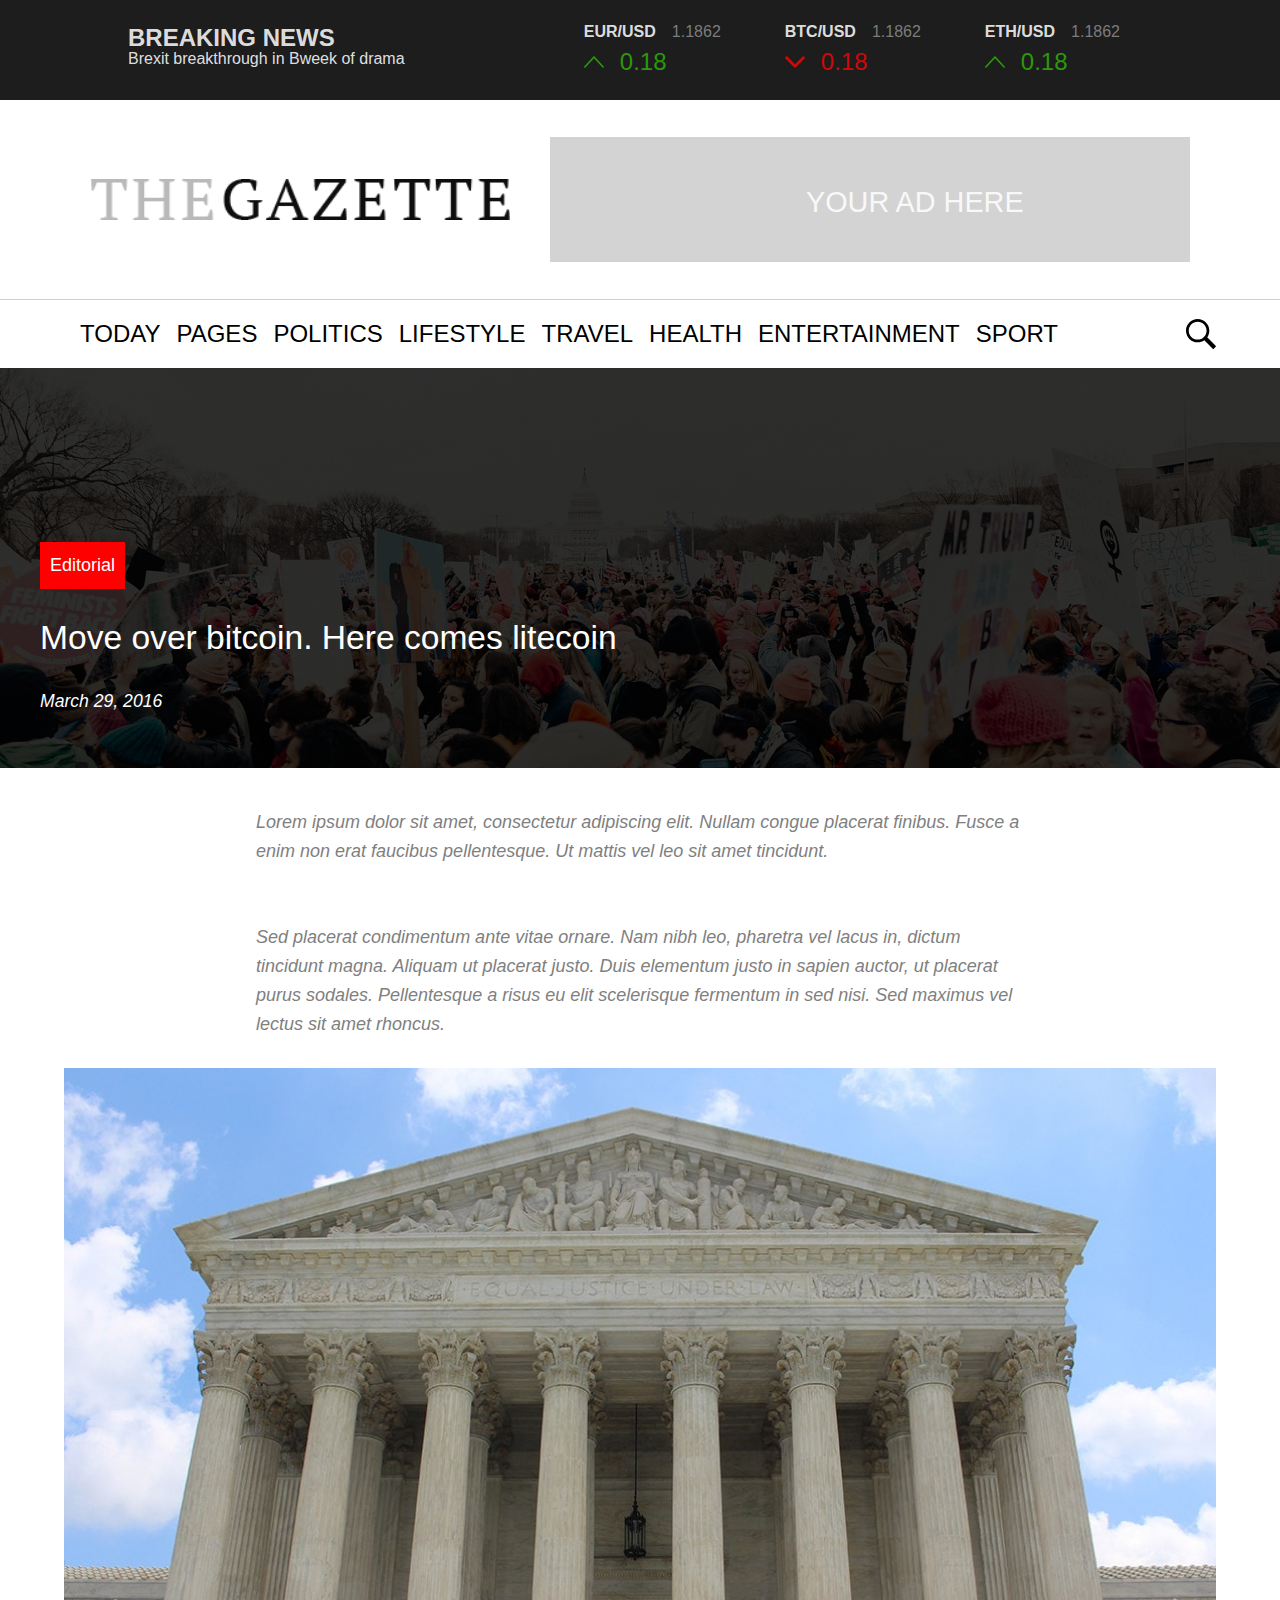
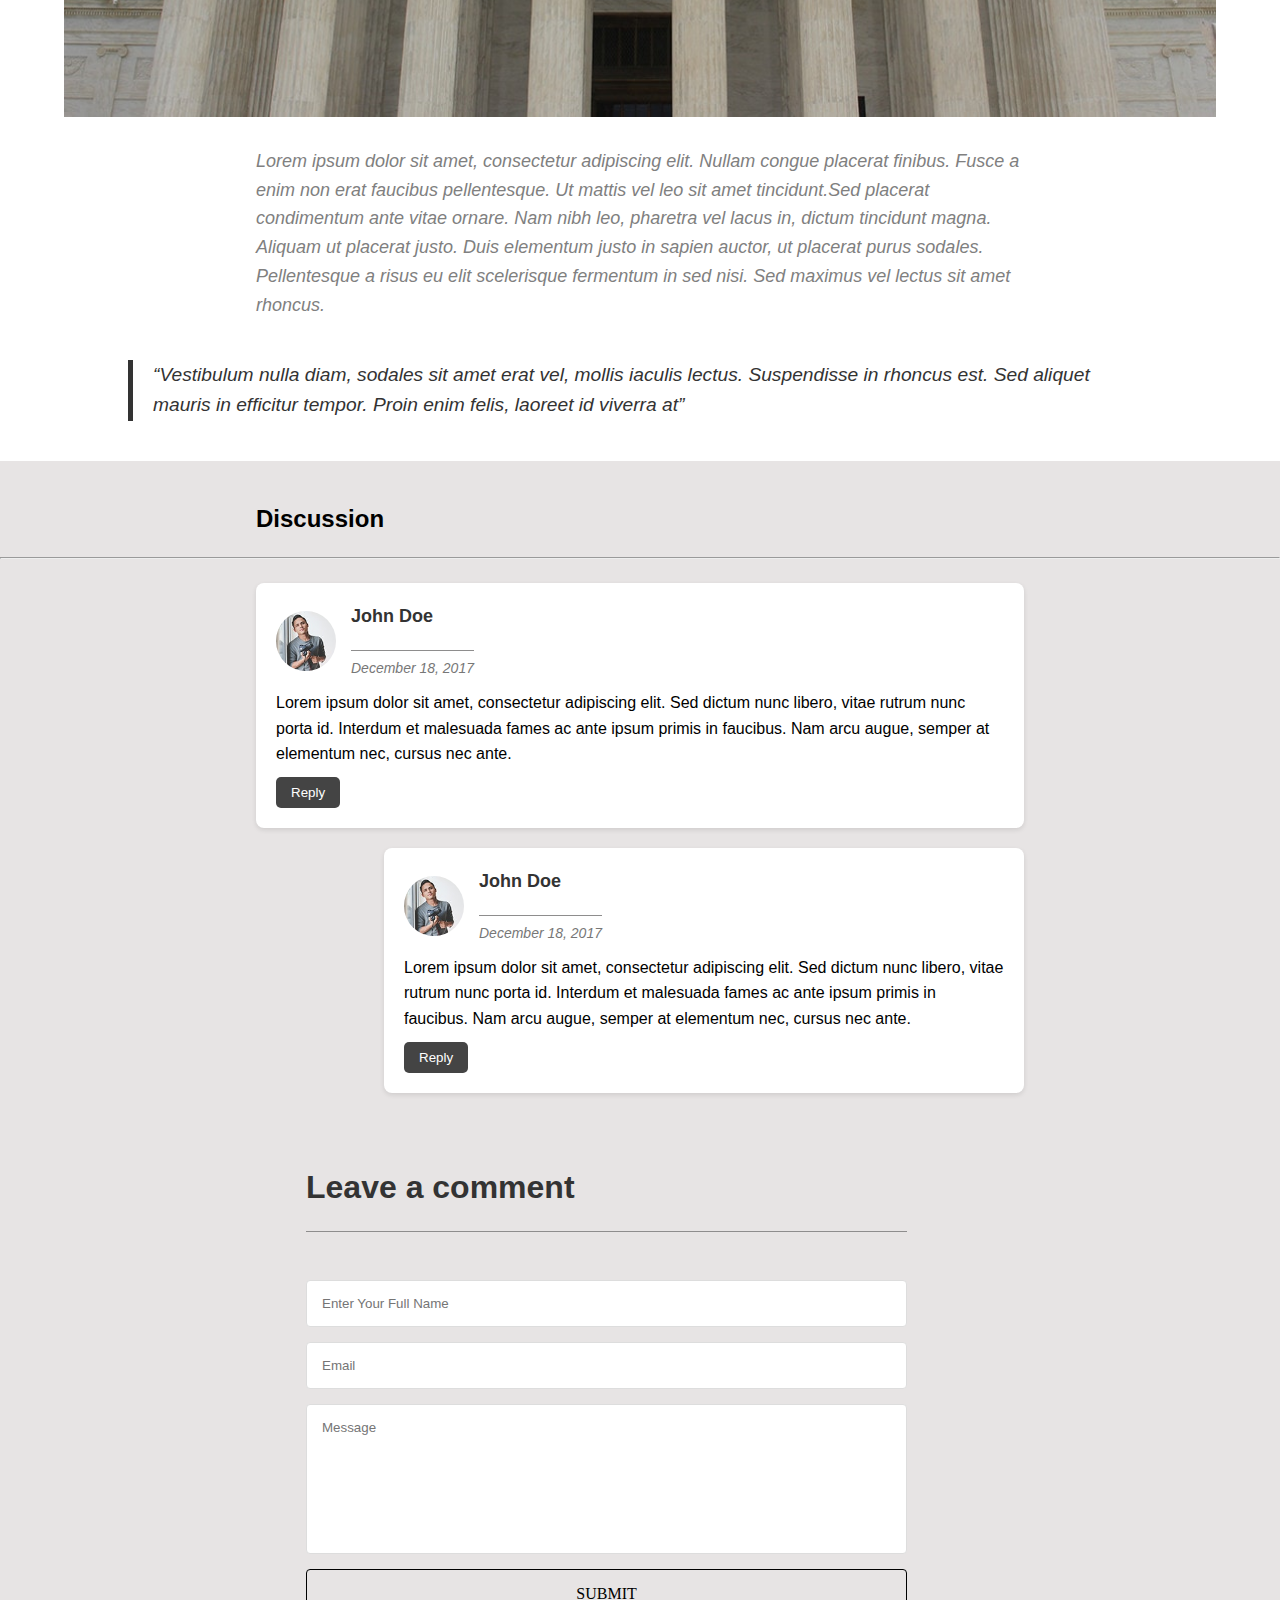
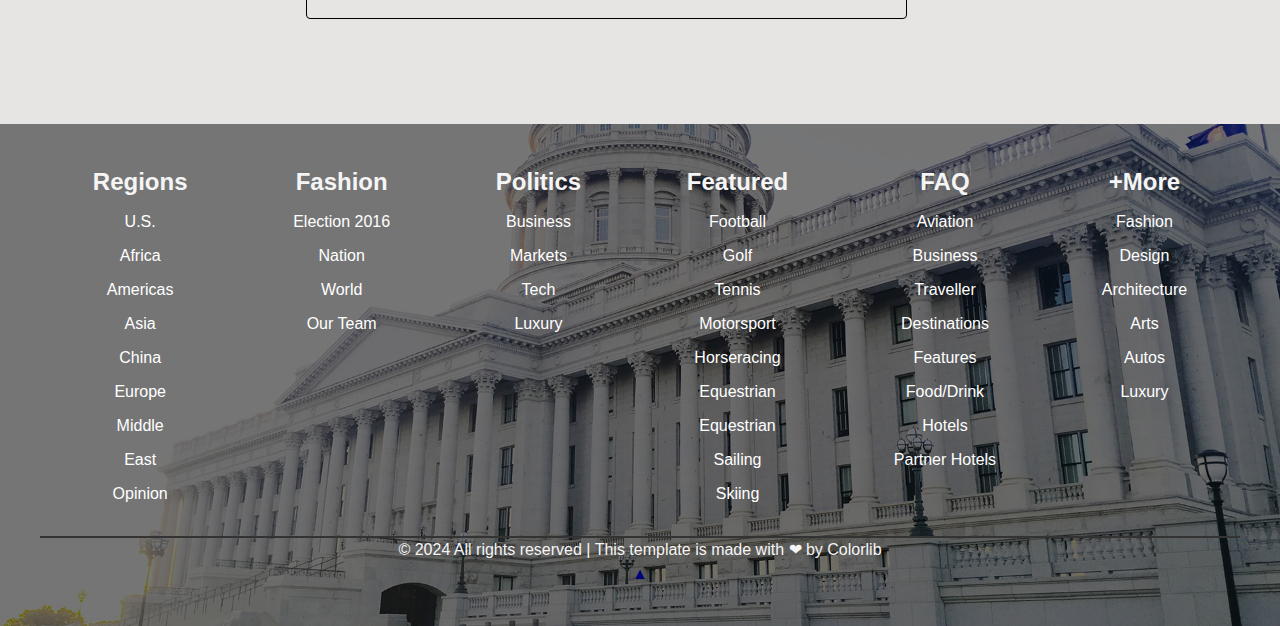
<file: single_post.html>
<!DOCTYPE html>
<html lang="en">
<head>
    <meta charset="UTF-8">
    <meta name="viewport" content="width=device-width, initial-scale=1.0">
    <title>Document</title>
    <link rel="stylesheet" href="styles/single_post.css">
    <!-- <link rel="stylesheet" href="styles/style.css"> -->
    <link rel="stylesheet" href="https://cdnjs.cloudflare.com/ajax/libs/font-awesome/6.0.0-beta3/css/all.min.css">
</head>
<body>

  <header>
    <div id="top-bar">
      <div class="container-top">
        <div class="breaking-news">
          <h4>BREAKING NEWS</h4>
          <p>Brexit breakthrough in Bweek of drama</p>
        </div>
        <div class="currencies">
          <div id="eur-usd" class="exchange">
            <div class="horizontal">
              <p class="label">EUR/USD</p>
              <p class="current-rate">1.1862</p>
            </div>

            <div class="live-rate positive">
              <svg xmlns="http://www.w3.org/2000/svg" xmlns:xlink="http://www.w3.org/1999/xlink" viewBox="0 0 612 612" xml:space="preserve">
                <g>
                  <path d="M604.501,440.509L325.398,134.956c-5.331-5.357-12.423-7.627-19.386-7.27c-6.989-0.357-14.056,1.913-19.387,7.27
                    L7.499,440.509c-9.999,10.024-9.999,26.298,0,36.323s26.223,10.024,36.222,0l262.293-287.164L568.28,476.832
                    c9.999,10.024,26.222,10.024,36.221,0C614.5,466.809,614.5,450.534,604.501,440.509z"/>
                </g>
              </svg>
              <p>0.18</p>
            </div>
          </div>

          <div id="btc-usd" class="exchange">
            <div class="horizontal">
              <p class="label">BTC/USD</p>
              <p class="current-rate">1.1862</p>
            </div>

            <div class="live-rate negative">
              <svg xmlns="http://www.w3.org/2000/svg" xmlns:xlink="http://www.w3.org/1999/xlink" viewBox="0 0 284.929 284.929" xml:space="preserve">
                <g>
                  <path d="M282.082,76.511l-14.274-14.273c-1.902-1.906-4.093-2.856-6.57-2.856c-2.471,0-4.661,0.95-6.563,2.856L142.466,174.441
                    L30.262,62.241c-1.903-1.906-4.093-2.856-6.567-2.856c-2.475,0-4.665,0.95-6.567,2.856L2.856,76.515C0.95,78.417,0,80.607,0,83.082
                    c0,2.473,0.953,4.663,2.856,6.565l133.043,133.046c1.902,1.903,4.093,2.854,6.567,2.854s4.661-0.951,6.562-2.854L282.082,89.647
                    c1.902-1.903,2.847-4.093,2.847-6.565C284.929,80.607,283.984,78.417,282.082,76.511z"/>
                </g>
              </svg>
              <p>0.18</p>
            </div>
          </div>

          <div id="eth-usd" class="exchange">
            <div class="horizontal">
              <p class="label">ETH/USD</p>
              <p class="current-rate">1.1862</p>
            </div>

            <div class="live-rate positive">
              <svg xmlns="http://www.w3.org/2000/svg" xmlns:xlink="http://www.w3.org/1999/xlink" viewBox="0 0 612 612" xml:space="preserve">
                <g>
                  <path d="M604.501,440.509L325.398,134.956c-5.331-5.357-12.423-7.627-19.386-7.27c-6.989-0.357-14.056,1.913-19.387,7.27
                    L7.499,440.509c-9.999,10.024-9.999,26.298,0,36.323s26.223,10.024,36.222,0l262.293-287.164L568.28,476.832
                    c9.999,10.024,26.222,10.024,36.221,0C614.5,466.809,614.5,450.534,604.501,440.509z"/>
                </g>
              </svg>
              <p>0.18</p>
            </div>
          </div>
        </div>
      </div>
    </div>

    <div id="logo">
      <img src="img/core-img/logo.png" alt="logo">

      <div class="ad">
        <p class="info">YOUR AD HERE</p>
      </div>
    </div>

    <div id="menu-bar">
      <div class="container">
        <nav class="navigation">
          <ul>
            <li><a href="#">Today</a></li>
            <li><a href="#">Pages</a></li>
            <li><a href="#">Politics</a></li>
            <li><a href="#">Lifestyle</a></li>
            <li><a href="#">Travel</a></li>
            <li><a href="#">Health</a></li>
            <li><a href="#">Entertainment</a></li>
            <li><a href="#">Sport</a></li>
          </ul>
        </nav>

        <div class="search-button">
          <svg xmlns="http://www.w3.org/2000/svg" xmlns:xlink="http://www.w3.org/1999/xlink" viewBox="0 0 612.08 612.08" xml:space="preserve">
            <g>
              <path d="M237.927,0C106.555,0,0.035,106.52,0.035,237.893c0,131.373,106.52,237.893,237.893,237.893
                c50.518,0,97.368-15.757,135.879-42.597l0.028-0.028l176.432,176.433c3.274,3.274,8.48,3.358,11.839,0l47.551-47.551
                c3.274-3.274,3.106-8.703-0.028-11.838L433.223,373.8c26.84-38.539,42.597-85.39,42.597-135.907C475.82,106.52,369.3,0,237.927,0z
                  M237.927,419.811c-100.475,0-181.918-81.443-181.918-181.918S137.453,55.975,237.927,55.975s181.918,81.443,181.918,181.918
                S338.402,419.811,237.927,419.811z"/>
            </g>
          </svg>
        </div>
      </div>
    </div>
  </header>
        
  <div class="edit">
    <p class="editorial">Editorial</p>
    <br>
    <p class="text"> Move over bitcoin. Here comes litecoin </p>
    <br>
    <p class="date"> March 29, 2016</p>
  </div> 

  <div class="paragraph">
    <p>Lorem ipsum dolor sit amet, consectetur adipiscing elit. Nullam congue placerat finibus. Fusce a enim non erat faucibus pellentesque. Ut mattis vel leo sit amet tincidunt. </p>
    <br>
    <br>
    <p>Sed placerat condimentum ante vitae ornare. Nam nibh leo, pharetra vel lacus in, dictum tincidunt magna. Aliquam ut placerat justo. Duis elementum justo in sapien auctor, ut placerat purus sodales. Pellentesque a risus eu elit scelerisque fermentum in sed nisi. Sed maximus vel lectus sit amet rhoncus.</p>
  </div>

  <img src="img/blog-img/24.jpg" alt="Building image" class="image">

  <div class="paragraph">
    <p>Lorem ipsum dolor sit amet, consectetur adipiscing elit. Nullam congue placerat finibus. Fusce a enim non erat faucibus pellentesque. Ut mattis vel leo sit amet tincidunt.Sed placerat condimentum ante vitae ornare. Nam nibh leo, pharetra vel lacus in, dictum tincidunt magna. Aliquam ut placerat justo. Duis elementum justo in sapien auctor, ut placerat purus sodales. Pellentesque a risus eu elit scelerisque fermentum in sed nisi. Sed maximus vel lectus sit amet rhoncus.       
  </div>

  <blockquote>
      “Vestibulum nulla diam, sodales sit amet erat vel, mollis iaculis lectus. 
      Suspendisse in rhoncus est. Sed aliquet mauris in efficitur tempor. 
      Proin enim felis, laoreet id viverra at”
  </blockquote>
        
  <div class="discussion-section">
    <h2>Discussion</h2>
    <hr>
    <br>
    <div class="comment">
      <div class="user-info">
        <img src="img/blog-img/25.jpg" alt="User Image" class="user-image">
        <div class="user-details">
          <h3>John Doe</h3>
          <span class="date">December 18, 2017</span>
        </div>
      </div>
      <p class="comment-text">
          Lorem ipsum dolor sit amet, consectetur adipiscing elit. Sed dictum nunc libero, vitae rutrum nunc porta id. 
          Interdum et malesuada fames ac ante ipsum primis in faucibus. Nam arcu augue, semper at elementum nec, cursus nec ante.
      </p>
      <button class="reply-btn">Reply</button>
    </div>
        
    <div class="comment2">
      <div class="user-info">
        <img src="img/blog-img/25.jpg" alt="User Image" class="user-image">
        <div class="user-details">
          <h3>John Doe</h3>
          <span class="date">December 18, 2017</span>
        </div>
      </div>
      <p class="comment-text">
          Lorem ipsum dolor sit amet, consectetur adipiscing elit. Sed dictum nunc libero, vitae rutrum nunc porta id. 
          Interdum et malesuada fames ac ante ipsum primis in faucibus. Nam arcu augue, semper at elementum nec, cursus nec ante.
      </p>
      <button class="reply-btn">Reply</button>
    </div>

    <div class="contact-section">
      <div class="contact-form">
          <h3>Leave a comment</h3>
          <br>
          <br>
          <form action="#">
              <input type="text" id="txtName"  name="name" placeholder="Enter Your Full Name" required>
              <input type="email" id="txtEmail"  name="email" placeholder="Email" required>
              <textarea id="msg" name="message" placeholder="Message" required></textarea>
              <input type="button" id="bt" value="Submit" onclick="saveFile()" />
          </form>
      </div>
    </div>
  </div>

  <!-- <br>
  <br> -->

            <footer>
              <div class="footer-columns">
                <div class="column">
                  <h4>Regions</h4>
                  <ul>
                    <li><a href="#">U.S.</a></li>
                    <li><a href="#">Africa</a></li>
                    <li><a href="#">Americas</a></li>
                    <li><a href="#">Asia</a></li>
                    <li><a href="#">China</a></li>
                    <li><a href="#">Europe</a></li>
                    <li><a href="#">Middle</a></li>
                    <li><a href="#">East</a></li>
                    <li><a href="#">Opinion</a></li>
                  </ul>
                </div>
                <div class="column">
                  <h4>Fashion</h4>
                  <ul>
                    <li><a href="#">Election 2016</a></li>
                    <li><a href="#">Nation</a></li>
                    <li><a href="#">World</a></li>
                    <li><a href="#">Our Team</a></li>
                  </ul>
                </div>
                <div class="column">
                  <h4>Politics</h4>
                  <ul>
                    <li><a href="#">Business</a></li>
                    <li><a href="#">Markets</a></li>
                    <li><a href="#">Tech</a></li>
                    <li><a href="#">Luxury</a></li>
                  </ul>
                </div>
                <div class="column">
                  <h4>Featured</h4>
                  <ul>
                    <li><a href="#">Football</a></li>
                    <li><a href="#">Golf</a></li>
                    <li><a href="#">Tennis</a></li>
                    <li><a href="#">Motorsport</a></li>
                    <li><a href="#">Horseracing</a></li>
                    <li><a href="#">Equestrian</a></li>
                    <li><a href="#">Equestrian</a></li>
                    <li><a href="#">Sailing</a></li>
                    <li><a href="#">Skiing</a></li>
                  </ul>
                </div>
                <div class="column">
                  <h4>FAQ</h4>
                  <ul>
                    <li><a href="#">Aviation</a></li>
                    <li><a href="#">Business</a></li>
                    <li><a href="#">Traveller</a></li>
                    <li><a href="#">Destinations</a></li>
                    <li><a href="#">Features</a></li>
                    <li><a href="#">Food/Drink</a></li>
                    <li><a href="#">Hotels</a></li>
                    <li><a href="#">Partner Hotels</a></li>
                  </ul>
                </div>
                <div class="column">
                  <h4>+More</h4>
                  <ul>
                    <li><a href="#">Fashion</a></li>
                    <li><a href="#">Design</a></li>
                    <li><a href="#">Architecture</a></li>
                    <li><a href="#">Arts</a></li>
                    <li><a href="#">Autos</a></li>
                    <li><a href="#">Luxury</a></li>
                  </ul>
                </div>
              </div>
        
              <p class="copyright">
              &copy; 2024 All rights reserved | This template is made with
              <span class="heart">❤</span> by Colorlib
              </p>
              <a href="#top" class="back-to-top">&#9650;</a>
            </footer>
</body>
</file>
<file: styles/single_post.css>
* {
    margin: 0;
    padding: 0;
    box-sizing: border-box;
    font-family: 'Arial', sans-serif;
}


:root {
    line-height: 1.5;
    font-weight: 400;

    color: rgba(255, 255, 255, 0.87);
    
    --top-bar-background-color: #1D1D1D;
    --live-rate-negative-color: #CD0909;
    --live-rate-positive-color: #2C980C;
    --separator-border-color: #CFCFCF;
    --rate-color: #7C7C7C;
}

a {
    text-decoration: none;
}

.horizontal {
    display: flex;
}

#top-bar {
    background-color: var(--top-bar-background-color);
  
    .container-top {
      height: 100px;
      width: 80%;
      margin: 0 auto;
      display: flex;
      justify-content: space-between;
      align-items: center;
      padding: 0;
    }
  
    .breaking-news h4 {
      line-height: 18px;
      font-size: 1.5rem;
      margin: 0;
      padding: 0;
    }
  
    .currencies {
      display: flex;
    
      .exchange {
        padding: 0 32px;
    
        .horizontal {
          .label {
            padding: 0 16px 0 0;
            font-weight: 600;
          }
      
          .current-rate {
            color: var(--rate-color);
          }
        }
      
        .live-rate {
          display: flex;
          align-items: center;
          
          p {
            color: var(--live-rate-positive-color);
            font-size: 1.5rem;
          }
  
          svg {
            width: 20px;
            height: 20px;
            margin-right: 16px;
            fill-rule: evenodd;
            clip-rule: evenodd;
            stroke-linejoin: round;
            stroke-miterlimit: 2;
          }
        }
      
        .negative {
          svg {
            fill: var(--live-rate-negative-color) !important;
          }
          p {
            color: var(--live-rate-negative-color);
          }
        }
        .positive {
          svg {
            fill: var(--live-rate-positive-color) !important;
          }
          p {
            color: var(--live-rate-positive-color);
          }
        }
      }
    }
  }
  
  /* ---- Logo ---- */
  
  #logo {
    display: flex;
    height: 200px;
    background-color: white;
    align-items: center;
    justify-content: center;
    border-bottom: 1px solid var(--separator-border-color);
  
    img {
        width: 420px;
        height: 41px;
        margin-right: 40px;
      }
    
      .ad {
        position: relative;
        background-color: lightgray;
        height: 125px;
        width: 50%;
    
        .info {
          position: absolute;
          left: 40%;
          top: 35%;
          font-size: 1.8rem;
        }
      }
  }
  
  
  /* ---- Main Menu ---- */
  
#menu-bar {
    background-color: white;

    .container {
        display: flex;
        width: 90%;
        padding: 16px 0;
        margin: 0 auto;
        justify-content: space-between;
        align-items: center;

        .navigation {
        ul {
            display: flex;
            list-style-type: none;
        
            li {
            padding-left: 16px;
            
            a {
                font-size: 1.5em;
                text-transform: uppercase;
                color: black;
                text-decoration: none;
            }
            }
        }
        }

        .search-button {
        width: 30px;
        height: 30px;
        }
    }  
}


.ad-space {
    background-color: #ccc;
    padding: 35px;
    color: #fff;
    text-align: center;
    margin-left: 40px;
    width: 1000px
   
    
}

.about-us {
    background-color: #ece2e2;
    padding: 40px;
    color: #0a0a0a;
}

.about {
    font-style: normal;
    font-size: 1.5em;
    margin-top: 10px;
    margin: left 20px; 
}

.right {
    font-style: oblique;
    margin-top: 10px;
    
}

.edit {
    position: relative; 
    background-image: url(../img/bg-img/1.jpg); 
    background-size: cover;
    background-position: center;
    background-repeat: no-repeat;
    height: 400px; 
    padding: 40px;
    margin-bottom: 40px;
    color: white;
    text-align: left;
    display: flex;
    justify-content: center;
    align-items: left;
    flex-direction: column;
    z-index: 1; 
}

/* Dark overlay */
.edit::before {
    content: '';
    position: absolute;
    top: 0;
    left: 0;
    right: 0;
    bottom: 0;
    background-color: rgba(0, 0, 0, 0.8); 
    z-index: -1; 
}

.text{
    position: relative;
    color:white;
    font-size: 2.1em;
}
.date{
    position: relative;
    color:white;
    font-size: 1.1em;
    font-style: italic;
}


.editorial {
    background-color: red;
    padding: 10px;
    color: white;
    font-size: large;
    width: fit-content;
    margin-top: 10%;
    
}

.paragraph {
    text-align: left;
    font-style: italic;
    line-height: 1.6;
    margin-left: 20%;
    margin-right: 20%;
    color: grey;
    font-size: large;
   
}

.image {
    display: block;
    margin-left: auto;
    margin-right: auto;
    width: 90%;
}

blockquote {
    width: 80%;
    margin: 40px auto;
    font-size: 1.2em;
    font-style: italic;
    color: #333;
    padding-left: 20px;
    border-left: 5px solid #333;
    line-height: 1.6;
}

.discussion-section {
    color: black;
    background-color: rgb(231, 228, 228);
    padding-top: 40px;
    padding-bottom: 40px;
    
}

.paragraph {
    margin-top: 30px;
    margin-bottom: 30px;
}

h2 {
    margin-left: 20%;
    font-size: 24px;
    margin-bottom: 20px;
}

.comment {
    background-color: white;
    border-radius: 8px;
    padding: 20px;
    margin-bottom: 20px;
    margin-left: 20%;
    margin-right: 20%;
    box-shadow: 0 2px 5px rgba(0, 0, 0, 0.1);
}

.comment2 {
    background-color: white;
    border-radius: 8px;
    padding: 20px;
    margin-bottom: 20px;
    margin-left: 30%;
    margin-right: 20%;
    box-shadow: 0 2px 5px rgba(0, 0, 0, 0.1);
}


.user-info {
    display: flex;
    align-items: center;
    margin-bottom: 10px;
}

.user-image {
    border-radius: 50%;
    width: 60px;
    height: 60px;
    margin-right: 15px;
}

.user-details h3 {
    font-size: 18px;
    margin-bottom: 5px;
}

.user-details .date {
    font-size: 14px;
    color: #777;
}

.comment-text {
    font-size: 16px;
    line-height: 1.6;
    margin-bottom: 10px;
}

.reply-btn {
    background-color: #444;
    color: white;
    border: none;
    padding: 8px 15px;
    border-radius: 5px;
    cursor: pointer;
}

.reply-btn:hover {
    background-color: #333;
}

.contact-section {
    display: flex;
    justify-content: space-between;
    padding: 50px;
    background-color:rgb(231, 228, 228);
    margin-left: 20%;
    margin-right: 20%;
    
    
}

.contact-form {
    width: 90%;
}

h3 {
    width: 100%;
    font-size: 2.0em;
    color: #333;
    font-weight: bold;
    border-bottom: 1px solid #8e8d8d;
    padding-bottom: 20px;
    text-align: left;
}


form {
    display: flex;
    flex-direction: column;
}

input, textarea {
    width: 100%;
    padding: 15px;
    margin-bottom: 15px;
    border: 1px solid #ddd;
    border-radius: 4px;
    background-color:white;
}

textarea {
    height: 150px;
    resize: none;
}

input[type="button"] {
    font: 17px Calibri;
    width: auto;
    float: right;
    cursor: pointer;
    padding: 7px;
    padding: 15px;
    background-color: transparent;
    border: 1px solid #000;
    cursor: pointer;
    font-size: 16px;
    text-transform: uppercase;
    display: flex;
    justify-content: center;
    align-items: center;
    transition: background-color 0.3s ease;
}

input[type="button"]:hover {
    background-color: #000;
    color: #fff;
}

/* .footer {
    position: relative; 
    background-image: url(../img/bg-img/4.jpg); 
    background-size: cover;
    background-position: center;
    background-repeat: no-repeat;
    height: 700px; 
    padding: 40px;
    bottom: 50px;
    color: white;
    text-align: center;
    display: flex;
    justify-content: center;
    align-items: center;
    flex-direction: column;
    z-index: 1; 
}

Dark overlay
.footer::before {
    content: '';
    position: absolute;
    top: 0;
    left: 0;
    right: 0;
    bottom:0px;
    background-color: rgba(0, 0, 0, 0.7); 
    z-index: -1; 
}

table {
    width: 100%; 
    border-collapse: collapse; 
    table-layout: fixed; 
}

th, td {
    padding: 20px; 
    text-align: center; 
    vertical-align: middle; 
}

th {
    font-size: large;
    font-weight: bold; 
}

td {
  color: #e9e7e7;
   }

   .copyright {
    font-weight: bold;
    font-style: italic;
    font-size: small;
   }

   .goto {
    position: absolute; 
    right: 20px; 
    bottom: 1px;
    background-color: #e74c3c; 
    color: white; 
    border: none; 
    padding: 10px 15px; 
    cursor: pointer; 
    border-radius: 5px; 
    
    } */

/* ---- Footer ---- */
footer {
    position: relative;
    background-color: #333;
    padding: 40px;
    text-align: center;
    color: whitesmoke;
    background: no-repeat center url("/img/bg-img/4.jpg");
    background-size: cover;
  
    &::before {
      content: "";
      position: absolute;
      top: 0;
      left: 0;
      right: 0;
      bottom: 0;
      background-color: rgba(0, 0, 0, 0.5);
      z-index: 0;
    }
  
    .footer-columns {
      display: flex;
      justify-content: space-around;
      position: relative;
      z-index: 1;
      padding-bottom: 20px;
      border-bottom: 2px solid #333;
    
      h4 {
        margin-bottom: 10px;
        font-size: 1.5rem;
      }
    
      ul {
        list-style-type: none;
      
        li {
          margin-bottom: 10px;
    
          a {
            color: white;
          }
        }
      }
    }
  
    .copyright {
      position: relative;
      z-index: 1;
    }
  }
</file>
<file: styles/style.css>
* {
  margin: 0;
  padding: 0;
}

:root {
  font-family: Arial, sans-serif;
  line-height: 1.5;
  font-weight: 400;

  color-scheme: light dark;
  color: rgba(255, 255, 255, 0.87);
  background-color: #242424;

  font-synthesis: none;
  text-rendering: optimizeLegibility;
  -webkit-font-smoothing: antialiased;
  -moz-osx-font-smoothing: grayscale;
  --top-bar-background-color: #1D1D1D;
  --category-background-color: #FF0303;
  --category-color: #FFFFFF;
  --rate-color: #7C7C7C;
  --live-rate-negative-color: #CD0909;
  --live-rate-positive-color: #2C980C;
  --separator-border-color: #CFCFCF;
  --space-between-main-blocks: 52px; 

  /* Modify swiper pagination bullets' style */
  --swiper-pagination-color: var(--swiper-theme-color);
  --swiper-pagination-bullet-size: 16px;
  --swiper-pagination-bullet-width: 10px;
  --swiper-pagination-bullet-height: 10px;
  --swiper-pagination-bullet-inactive-color: #FFFFFF;
  --swiper-pagination-bullet-inactive-opacity: 1;
  --swiper-pagination-bullet-opacity: 1;
  --swiper-pagination-bullet-horizontal-gap: 6px;
  --swiper-pagination-bullet-vertical-gap: 6px;
}

a {
  text-decoration: none;
  color: black;
}

.horizontal {
  display: flex;
}

.category {
  background-color: var(--category-background-color);
  text-transform: uppercase;
  width: fit-content;
  padding: 2px 16px;
  font-weight: bold;
  white-space: nowrap;
}

.section-title {
  text-transform: uppercase;
  color: black;
  font-weight: 400;
  padding-bottom: 16px;
  border-bottom: 2px solid #7C7C7C;
}

.background-dark {
  background-color: #1D1D1D;
}

.background-light {
  background-color: #0f1113;
}

/* ---- Top bar of the page ---- */

#top-bar {
  background-color: var(--top-bar-background-color);

  .container-top {
    height: 100px;
    width: 80%;
    margin: 0 auto;
    display: flex;
    justify-content: space-between;
    align-items: center;
    padding: 0;
  }

  .breaking-news h4 {
    line-height: 18px;
    font-size: 1.5rem;
    margin: 0;
    padding: 0;
  }

  .currencies {
    display: flex;
  
    .exchange {
      padding: 0 32px;
  
      .horizontal {
        .label {
          padding: 0 16px 0 0;
          font-weight: 600;
        }
    
        .current-rate {
          color: var(--rate-color);
        }
      }
    
      .live-rate {
        display: flex;
        align-items: center;
        
        p {
          color: var(--live-rate-positive-color);
          font-size: 1.5rem;
        }

        svg {
          width: 20px;
          height: 20px;
          margin-right: 16px;
          fill-rule: evenodd;
          clip-rule: evenodd;
          stroke-linejoin: round;
          stroke-miterlimit: 2;
        }
      }
    
      .negative {
        svg {
          fill: var(--live-rate-negative-color) !important;
        }
        p {
          color: var(--live-rate-negative-color);
        }
      }
      .positive {
        svg {
          fill: var(--live-rate-positive-color) !important;
        }
        p {
          color: var(--live-rate-positive-color);
        }
      }
    }
  }
}

/* ---- Logo ---- */

#logo {
  display: flex;
  height: 200px;
  background-color: white;
  align-items: center;
  justify-content: center;
  border-bottom: 1px solid var(--separator-border-color);

  img {
    width: 420px;
    height: 41px;
    margin-right: 40px;
  }

  .ad {
    position: relative;
    background-color: lightgray;
    height: 125px;
    width: 50%;

    .info {
      position: absolute;
      left: 40%;
      top: 35%;
      font-size: 1.8rem;
    }
  }
}


/* ---- Main Menu ---- */

#menu-bar {
  background-color: white;

  .container {
    display: flex;
    width: 90%;
    padding: 16px 0;
    margin: 0 auto;
    justify-content: space-between;
    align-items: center;

    .navigation {
      ul {
        display: flex;
        list-style-type: none;
    
        li {
          padding-left: 16px;
          
          a {
            font-size: 1.5em;
            text-transform: uppercase;
            color: black;
            text-decoration: none;
          }
        }
      }
    }
  
    .search-button {
      width: 30px;
      height: 30px;
    }
  }  
}

/* ---- Latest news  ---- */

#latest-news {
  position: relative;
  
  .container {
    display: grid;
    grid-template-columns: 1fr 1fr 1fr;

    .n1 {
      background: url("/img/bg-img/3.jpg");    
    }
  
    .n2 {
      background-image: url("/img/bg-img/2.jpg");
    }
  
    .n3 {
      background-image: url("/img/bg-img/1.jpg");
    }

    .article {
      background-size: cover;
      background-position: 35%;
      height: 800px;

      .darken {
        height: 800px;
        background-color: rgb(0, 0, 0, 0.5);
      }

      .block {
        display: flex;
        flex-direction: column;
        padding-top: 64px;
        padding-left: 80px;

        .title {
          color: white;
          text-decoration: none;
          font-size: 2.5rem;
          margin-top: 6px;
        }
      }
    }
  }
}


/* ---- Live news carousel ---- */

#news-carousel {
  width: 100%;
  position: absolute;
  display: flex;
  height: 40px;
  bottom: 0;
  
  

  .element {
    overflow: hidden;
    display: flex;
    padding-right: 16px;
    align-items: end;
  }

  .description {
    white-space: nowrap;
    padding-left: 8px;
    color: white;
    font-size: 1rem;
    font-weight: 400;
  }

  .time-online {
    padding: 0 4px 0 4px;
    font-size: 0.9rem;
  }
}


#main {
  background-color: white;
  padding-top: 16px;

  .horizontal {
    justify-content: space-between;
  }

  .container-top {
    margin: 0 80px;
  }

  /* (Block to the left)*/
  .body {
    width: 80%;
    margin-right: var(--space-between-main-blocks);

    /* Main content article */
    .main-article {
      .title {
        font-family: serif;
        font-size: 3.7rem;
        font-weight: 400;
      }
    
      .image {
        width: 100%;
      }
    
      .date {
        color: #4c566a;
        margin-bottom: 3rem;
      }
    
      .description {
        font-size: 1.2rem;
        color: #4c566a;
        margin-top: 2rem;
      }
    
      .footer {
        display: flex;
        justify-content: space-between;
        margin-top: 2rem;
    
        .continue-button {
          display: flex;
          text-transform: uppercase;
          align-items: center;
          border: 1px solid black;
          padding: 0.7rem 1rem;
    
          a {
            color: black;
            padding-right: 0.3rem;
          }
        }
      }
    }

    /* Most popular articles section */
    .most-popular {
      margin-top: 48px;
    
      .section-title {
        font-size: 2rem;
      }
    
      .article-block {
        display: flex;
        margin-bottom: 50px;
    
        * {
          margin-bottom: 25px;
        }
    
        &:nth-of-type(1) {
          margin-top: 50px;
        }
    
        img {
          width: 400px;
          height: 400px;
        }
      
        .description {
          display: flex;
          flex-direction: column;
          padding-left: 32px;
    
          .title {
            font-size: 2.5rem;
            font-weight: 400;
          }
    
          .date {
            color: #4c566a;
          }
    
          .comments-count {
            text-transform: uppercase;
            letter-spacing: 2px;
            color: black;
          }
    
          .article-extract {
            color: #4c566a;
          }
        }
      }
    }
  }

  /* Main content right bar (Block to the right)*/
  .right-bar {
    width: 20%;

    .section-title {
      margin: 20px 0;
    }
  
    .cards {
  
      .article-card:nth-of-type(1) {
        background: center / cover no-repeat url("/img/blog-img/bn-1.jpg");
      }
  
      .article-card:nth-of-type(2) {
        background: center / cover no-repeat url("/img/blog-img/bn-2.jpg");
      }

      /* Article card element */
      .article-card {
        height: 300px;
        margin-bottom: 20px;
  
        .container {
          width: 100%;
          height: 100%;
          background: rgb(255,255,255);
          background: linear-gradient(180deg, rgba(255,255,255,0) 50%, rgba(0,0,0,1) 100%);
          display: flex;
          flex-direction: column;
          justify-content: space-between;
        }
  
        .top {
          background-color: rgba(0, 0, 0, 0.5);
        }
  
        .title {
          color: white;
          font-family: serif;
          font-size: 1.5rem;
          font-weight: bold;
          margin: 0 0 20px 20px;
        }
      }
    }
  
    /* Small "Don't Miss Articles" section */
    .dont-miss {
      margin: 20px 0;
  
      .article-ref {
        display: flex;
        width: 100%;
        margin-bottom: 20px;
      }
  
      .description {
        padding-left: 30px;

        .title {
          font-family: serif;
          font-size: 0.9rem;
          white-space: nowrap;
        }

        .date {
          color: #4c566a;
          font-size: 0.8rem;
          font-style: italic;
          padding-top: 10px;
        }
      }
    }


    /* Ad section*/
    .ad {
      position: relative;
      background-color: gray;
      height: 300px;
      width: 100%;
  
      .info {
        position: absolute;
        left: 20%;
        top: 40%;
        font-size: 1.5rem;
      }
    }


    /* Subscribe to email list section */
    .subscribe-form {
  
      input.email {
        box-sizing: border-box;
        background-color: #e5e9f0;
        border: none;
        height: 40px;
        width: 100%;
        padding-left: 10px;
      }
  
      .subscribe-button {
        width: 100%;
        height: 50px;  
        display: flex;
        justify-content: center;
        align-items: center;
        background-color: #FF0303;
        margin-top: 20px;    
  
        a {
          text-transform: uppercase;
          color: white;
        }
      }
    }
  }

  /* Section with a grid of different articles  */
  .articles-grid {
    display: flex;
    justify-content: space-between;
  
    .row {
      display: flex;
      justify-content: center;
      align-items: center;
    }
  
    .grid-small-item {
      padding:  0px 15px 15px 15px;
      width: 172px;
    }
  
    .article-preview-image {
      width: 100%;
      height: 35%;
    }
  
    .article-preview-image-small {
      width: 100%;
      height: 65%;
    }
  
    .article-block {
      padding-bottom: 15px;
  
      &:not(.skip) {
        border-bottom: 2px solid gray;
        margin-bottom: 20px;
      }
    }
  
    .date {
      font-size: 0.9rem;
      color: gray ;
      font-style: italic;
      
    }
  
    .title {
      font-size: 1rem;
      color: black;
    }
  }

  /* Another grid with articles */
  .other-articles-grid {
    background-color: #f4f4f4;
    width: 100%;
  
    .article-block {
      display: flex;
      flex-direction: column;
      padding-bottom: 25px;
      height: 100%;
      width: min-content;
    }
  
    .row {
      width: 100%;
      display: flex;
      justify-content: space-between;
    }
  
    .article-image {
      width: 250px;
      height: 175px;
    }
  }
}

/* ---- Slider of article descriptions ---- */
.article-slider {

  .swiper-wrapper {
    padding: 100px 0;
  }

  .article {
    display: flex;

    img {
      width: 100%;
      height: 100%;
    }

    .description {
      padding-left: 40px;

      * {
        margin-bottom: 20px;
      }

      .category {
        margin-top: 30px;
      }

      .title a {
        font-size: 3rem;
        color: white;
      }
  
      .date {
        font-weight: 600;
        font-style: italic;
      }

      .text {
        font-size: 1.3rem;
        color: #999999;
      }
    }
  }
}

/* ---- Footer ---- */
footer {
  position: relative;
  background-color: #333;
  padding: 40px;
  text-align: center;
  color: whitesmoke;
  background: no-repeat center url("/img/bg-img/4.jpg");
  background-size: cover;

  &::before {
    content: "";
    position: absolute;
    top: 0;
    left: 0;
    right: 0;
    bottom: 0;
    background-color: rgba(0, 0, 0, 0.5);
    z-index: 0;
  }

  .footer-columns {
    display: flex;
    justify-content: space-around;
    /* Pour espacer les h4 et texte */
    /* align-items: flex-start;  
    flex-wrap: wrap; */
    position: relative;
    z-index: 1;
    padding-bottom: 20px;
    border-bottom: 2px solid #333;
  
    h4 {
      margin-bottom: 10px;
      font-size: 1.5rem;
    }
  
    ul {
      list-style-type: none;
    
      li {
        margin-bottom: 10px;
  
        a {
          color: white;
        }
      }
    }
  }

  .copyright {
    position: relative;
    z-index: 1;
  }
}
</file>
